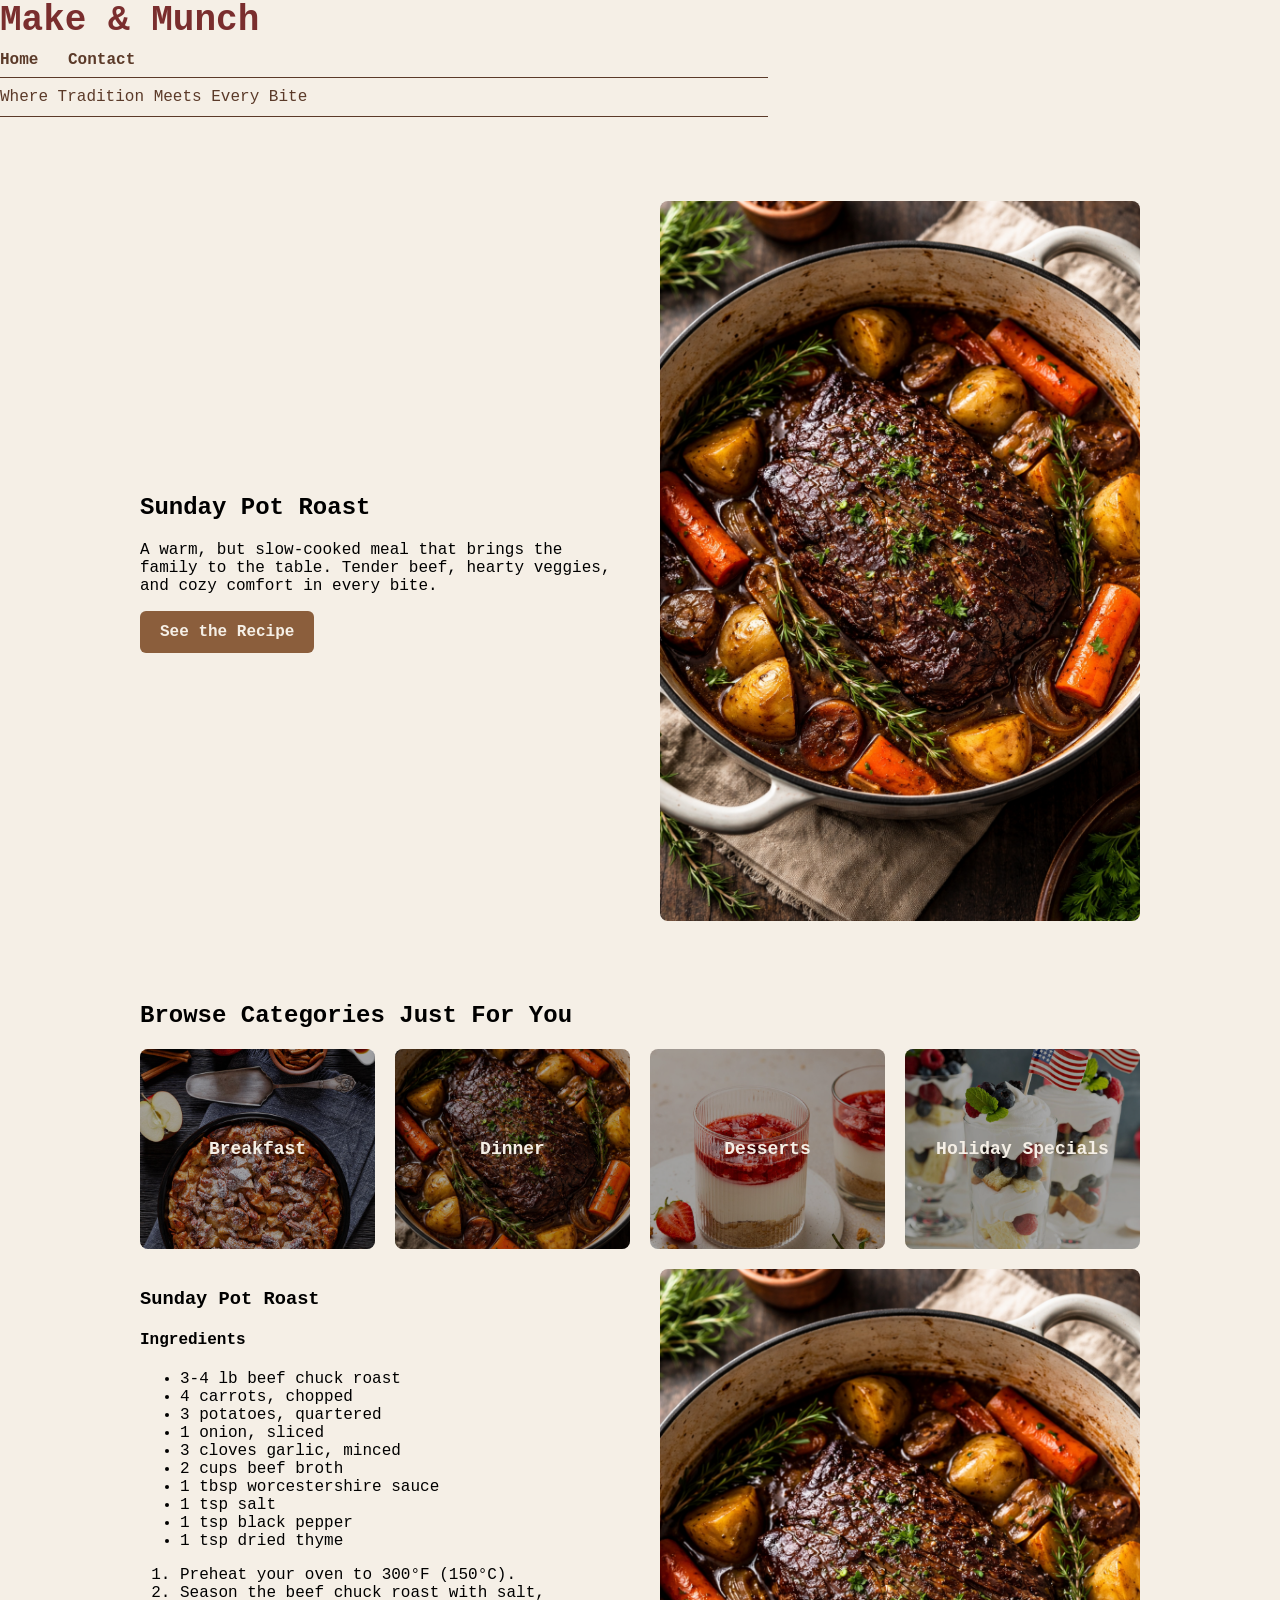
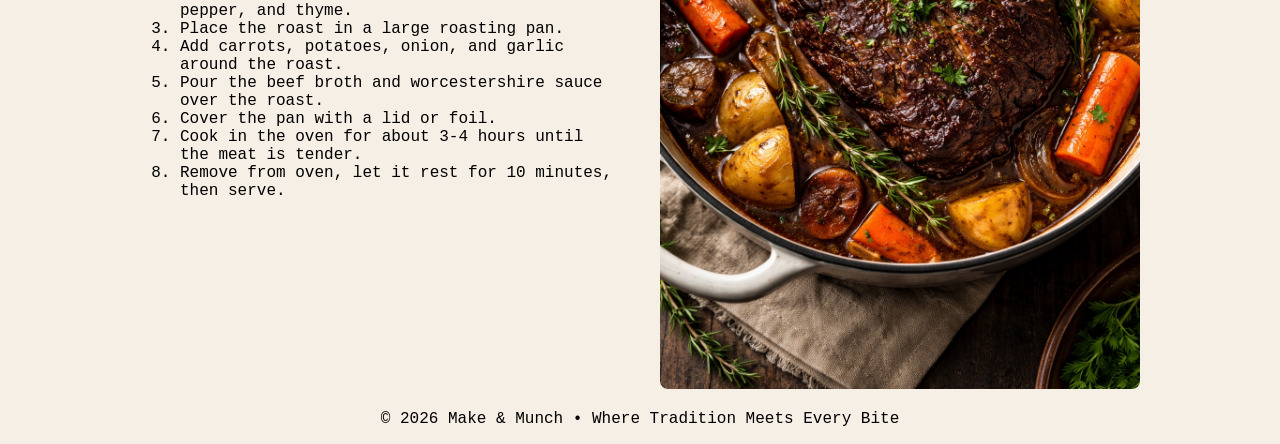
<file: Make_&_Munch/Make_&_Munch/index.html>
<!DOCTYPE html>
<html lang="en">
    <head>
        <meta charset="UTF-8"/>
        <meta name="viewport" content="width=device-width, initial-scale=1.0"/>
        <title>Make &amp; Munch | Home</title>

        <!-- Link to CSS file -->
        <link rel="stylesheet" href="build_setup.css">
    </head>

    <body>
        <!-- Header & Banners display to user -->
         <header class="site-header">
            <div class="header-inner">
                <h1 class="site-title">Make &amp; Munch</h1>
                
                <nav class="site-nav">
                    <a href="index.html">Home</a>
                    <a href="contact.html">Contact</a>
                </nav>

                <div class="tagline-wrap">
                    <hr class="decor-line"/>
                    <p class="site-tagline">Where Tradition Meets Every Bite</p>
                    <hr class="decor-line"/>
                </div>
            </div>
         </header>
         <br><br>

         <!-- MAIN PAGE SETUP -->
          <main class="main-content">
            <!-- Content Dinner Features -->
             <section class="featured">

                <div class="featured-inner">
                    <!--Text located on the left until moved -->
                    <div class="featured-text">
                        <h2 class="featured-title">Sunday Pot Roast</h2>
                        <p class="featured-desc">
                           A warm, but slow-cooked meal that brings the family to the table. 
                           Tender beef, hearty veggies, and cozy comfort in every bite.
                        </p>

                        <a class="btn btn-first" href="#dinner">
                            See the Recipe
                        </a>
                    </div>
                    <!-- Images displayed on the right for now -->
                     <div class="featured-image">
                        <!-- Source being grab from picture_food -->
                        <img src="picture_food/dinner.png" alt="Sunday Pot Roast" class="featured-img"/>
                     </div>

                </div>

             </section>
             <!-- Breaks off to next display Categories-->
             <br><br>
             <!-- Categories-->
              <section class="categories">
                <h2 class="section-title">Browse Categories Just For You</h2>

                <div class="category-row">

                    <a class="category-board" href="breakfast.html">
                        <div class="category-overlay">
                            <h3 class="category-name">Breakfast</h3>
                        </div>
                        <!--Image source located in image folder -->
                        <img src="picture_food/breakfast.jpg" alt="Breakfast category" class="category-img"/>
                    </a>

                    <a class="category-board" href="dinner.html">
                        <div class="category-overlay">
                            <h3 class="category-name">Dinner</h3>
                        </div>
                        <!--Image source located in image folder -->
                        <img src="picture_food/dinner.png" alt="Dinner category" class="category-img"/>
                    </a>
                    
                    <a class="category-board" href="desserts.html">
                        <div class="category-overlay">
                            <h3 class="category-name">Desserts</h3>
                        </div>
                        <!--Image source located in image folder -->
                        <img src="picture_food/desserts.jpg" alt="Desserts category" class="category-img"/>
                    </a>
                    
                    <a class="category-board" href="holiday_specials.html">
                        <div class="category-overlay">
                            <h3 class="category-name">Holiday Specials</h3>
                        </div>
                        <!--Image source located in image folder -->
                        <img src="picture_food/holiday.jpg" alt="Holiday favorites category" class="category-img"/>
                    </a>

                </div>
              </section>
              <!-- Placeholder for Dinner sectoin -->
               <!-- Update from old display for Sunday Pot Roast -->
               <article class="recipe-board">

    <div class="recipe-layout">

        <div class="recipe-ingredients">
            <h3 class="recipe-title">Sunday Pot Roast</h3>

            <h4>Ingredients</h4>
            <ul class="ingredient-list">
                <!-- List displayed to user -->
                <li>3-4 lb beef chuck roast</li>
                <li>4 carrots, chopped</li>
                <li>3 potatoes, quartered</li>
                <li>1 onion, sliced</li>
                <li>3 cloves garlic, minced</li>
                <li>2 cups beef broth</li>
                <li>1 tbsp worcestershire sauce</li>
                <li>1 tsp salt</li>
                <li>1 tsp black pepper</li>
                <li>1 tsp dried thyme</li>
            </ul>
            <!--Instruction to make -->
            <ol class="recipe-steps">
                <li>Preheat your oven to 300°F (150°C).</li>
                <li>Season the beef chuck roast with salt, pepper, and thyme.</li>
                <li>Place the roast in a large roasting pan.</li>
                <li>Add carrots, potatoes, onion, and garlic around the roast.</li>
                <li>Pour the beef broth and worcestershire sauce over the roast.</li>
                <li>Cover the pan with a lid or foil.</li>
                <li>Cook in the oven for about 3-4 hours until the meat is tender.</li>
                <li>Remove from oven, let it rest for 10 minutes, then serve.</li>
            </ol>
        </div>

        <div class="recipe-image">
            <img src="picture_food/dinner.png" alt="Sunday Pot Roast" class="recipe-img">
        </div>

    </div>

</article>
               </section>
          </main>
          <!-- Footer for website -->
           <footer class="site-footer">
            <p class="footer-text">© 2026 Make &amp; Munch • Where Tradition Meets Every Bite</p>
           </footer>
    </body>

</html>
</file>
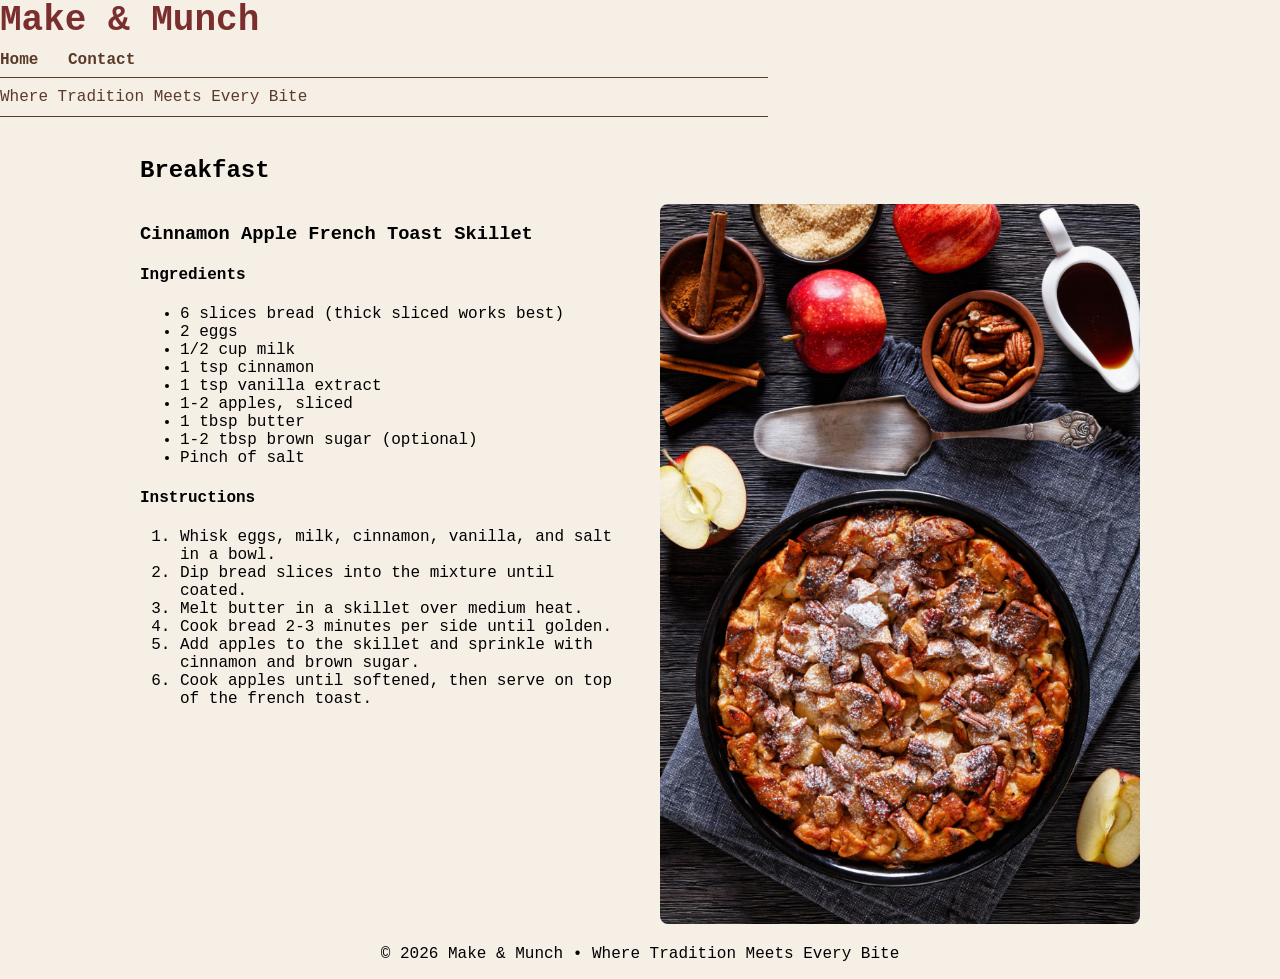
<file: Make_&_Munch/Make_&_Munch/breakfast.html>
<!DOCTYPE html>
<html lang="en">
<head>
    <meta charset="UTF-8"/>
    <meta name="viewport" content="width=device-width, initial-scale=1.0"/>
    <title>Make &amp; Munch | Breakfast</title>

    <!-- Link to CSS file -->
    <link rel="stylesheet" href="build_setup.css">
</head>

<body>
    <!-- Header & Banners display to user -->
    <header class="site-header">
        <div class="header-inner">
            <h1 class="site-title">Make &amp; Munch</h1>

            <nav class="site-nav">
                <a href="index.html">Home</a>
                <a href="contact.html">Contact</a>
            </nav>

            <div class="tagline-wrap">
                <hr class="decor-line"/>
                <p class="site-tagline">Where Tradition Meets Every Bite</p>
                <hr class="decor-line"/>
            </div>
        </div>
    </header>
    <!-- Main content area of the page similar to index.html-->
    <main class="main-content">

        <section class="recipe-view">
            <h2 class="section-title">Breakfast</h2>

            <article class="recipe-board">
                <div class="recipe-layout">

                    <div class="recipe-ingredients">
                        <h3 class="recipe-title">Cinnamon Apple French Toast Skillet</h3>
                        <!-- Items needed displayed to user -->
                        <h4>Ingredients</h4>
                        <ul class="ingredient-list">
                            <li>6 slices bread (thick sliced works best)</li>
                            <li>2 eggs</li>
                            <li>1/2 cup milk</li>
                            <li>1 tsp cinnamon</li>
                            <li>1 tsp vanilla extract</li>
                            <li>1-2 apples, sliced</li>
                            <li>1 tbsp butter</li>
                            <li>1-2 tbsp brown sugar (optional)</li>
                            <li>Pinch of salt</li>
                        </ul>
                        <!-- instructions for user -->
                        <h4>Instructions</h4>
                        <ol class="recipe-steps">
                            <li>Whisk eggs, milk, cinnamon, vanilla, and salt in a bowl.</li>
                            <li>Dip bread slices into the mixture until coated.</li>
                            <li>Melt butter in a skillet over medium heat.</li>
                            <li>Cook bread 2-3 minutes per side until golden.</li>
                            <li>Add apples to the skillet and sprinkle with cinnamon and brown sugar.</li>
                            <li>Cook apples until softened, then serve on top of the french toast.</li>
                        </ol>
                    </div>

                    <div class="recipe-image">
                        <img src="picture_food/breakfast.jpg" alt="Cinnamon Apple French Toast Skillet" class="recipe-img"/>
                    </div>

                </div>
            </article>

        </section>

    </main>

    <!-- Footer for website -->
    <footer class="site-footer">
        <p class="footer-text">© 2026 Make &amp; Munch • Where Tradition Meets Every Bite</p>
    </footer>
</body>
</html>
</file>
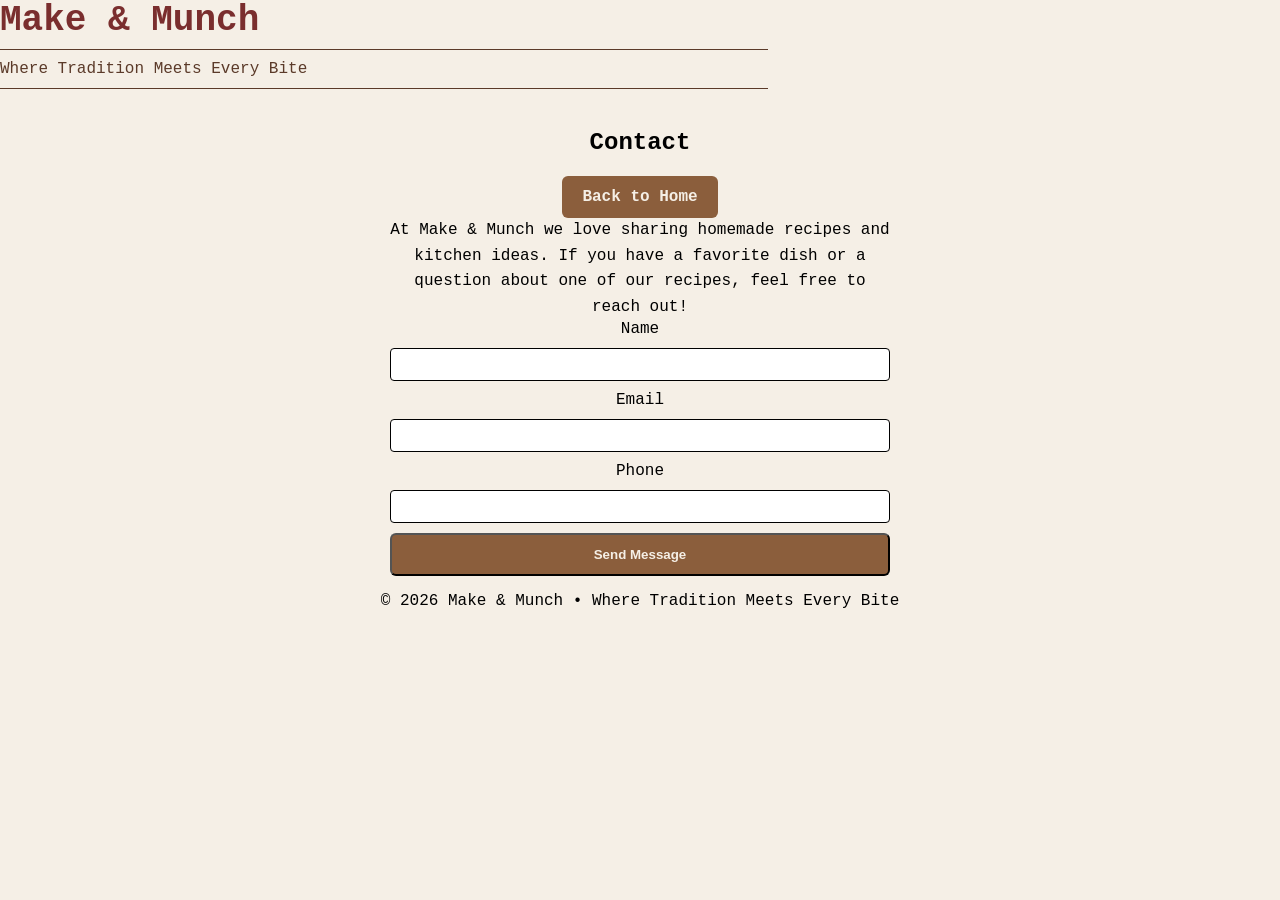
<file: Make_&_Munch/Make_&_Munch/contact.html>
<!DOCTYPE html>
<html lang="en">
<head>
    <meta charset="UTF-8">
    <meta name="viewport" content="width=device-width, initial-scale=1.0">
    <title>Make & Munch | Contact</title>

    <!-- CSS Link same as index.html -->
     <link rel="stylesheet" href="build_setup.css">
</head>
<!-- full copy of index.html-->
<body>
<header class="site-header">
    <div class="header-inner">
        <h1 class="site-title">Make & Munch</h1>

        <div class="tagline-wrap">
            <hr class="decor-line">
            <p class="site-tagline">Where Tradition Meets Every Bite</p>
            <hr class="decor-line">
        </div>
    </div>
</header>

<main class="main-content">
    <section class="contact-section">
        <h2 class="section-title">Contact</h2>

        <a href="index.html" class="btn">Back to Home</a>

        <p class="contact-text">At Make & Munch we love sharing homemade recipes and kitchen ideas. 
            If you have a favorite dish or a question about one of our recipes, feel free to reach out!
        </p>

        <form class="contact-form">
            <label for="name">Name</label>
            <input type="text" id="name" name="name" required>

            <label for="email">Email</label>
            <input type="text" id="email" name="email" required>

            <label for="phone">Phone</label>
            <input type="tel" id="phone" name="phone" required>

            <button type="submit" class="btn">Send Message</button>
        </form>
    </section>
</main>

<footer class="site-footer">
    <p class="footer-text">© 2026 Make & Munch • Where Tradition Meets Every Bite</p>
</footer>

</body>
</html>
</file>
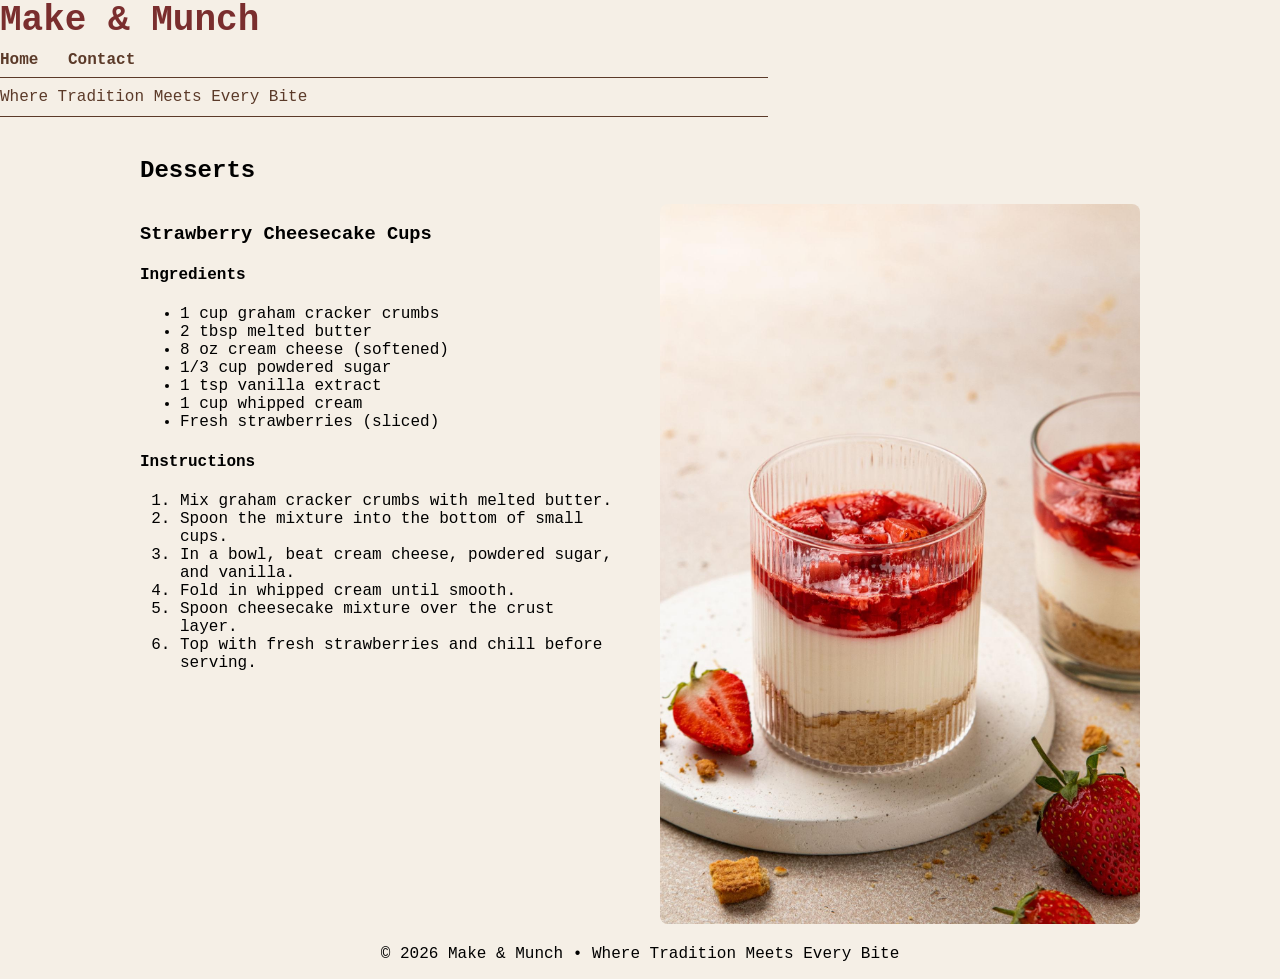
<file: Make_&_Munch/Make_&_Munch/desserts.html>
<!DOCTYPE html>
<html lang="en">
<head>
    <!-- Basic page setup -->
    <meta charset="UTF-8"/>
    <!-- Makes website responsive on phones and tablets -->
    <meta name="viewport" content="width=device-width, initial-scale=1.0"/>
    <!-- Title displayed in browser tab -->
    <title>Make &amp; Munch | Desserts</title>

    <!-- Link to CSS file -->
    <link rel="stylesheet" href="build_setup.css">
</head>

<body>

    <!-- Header section displays website name and navigation -->
    <header class="site-header">
        <div class="header-inner">

            <h1 class="site-title">Make &amp; Munch</h1>

            <!-- links to other pages -->
            <nav class="site-nav">
                <a href="index.html">Home</a>
                <a href="contact.html">Contact</a>
            </nav>

            <!-- Tagline section with decorative lines -->
            <div class="tagline-wrap">
                <hr class="decor-line"/>
                <p class="site-tagline">Where Tradition Meets Every Bite</p>
                <hr class="decor-line"/>
            </div>

        </div>
    </header>

    <!-- Main content area of the page -->
    <main class="main-content">

        <!-- Dessert recipe section -->
        <section class="recipe-view">

            <!-- Section title -->
            <h2 class="section-title">Desserts</h2>

            <!-- Recipe container -->
            <article class="recipe-board">
                <div class="recipe-layout">
                    <!-- Left side: Ingredients and instructions -->
                    <div class="recipe-ingredients">

                        <!-- Recipe name for user-->
                        <h3 class="recipe-title">Strawberry Cheesecake Cups</h3>

                        <!-- Ingredients needed -->
                        <h4>Ingredients</h4>
                        <ul class="ingredient-list">
                            <li>1 cup graham cracker crumbs</li>
                            <li>2 tbsp melted butter</li>
                            <li>8 oz cream cheese (softened)</li>
                            <li>1/3 cup powdered sugar</li>
                            <li>1 tsp vanilla extract</li>
                            <li>1 cup whipped cream</li>
                            <li>Fresh strawberries (sliced)</li>
                        </ul>

                        <!-- instructions to user -->
                        <h4>Instructions</h4>
                        <ol class="recipe-steps">
                            <li>Mix graham cracker crumbs with melted butter.</li>
                            <li>Spoon the mixture into the bottom of small cups.</li>
                            <li>In a bowl, beat cream cheese, powdered sugar, and vanilla.</li>
                            <li>Fold in whipped cream until smooth.</li>
                            <li>Spoon cheesecake mixture over the crust layer.</li>
                            <li>Top with fresh strawberries and chill before serving.</li>
                        </ol>

                    </div>

                    <!-- Right side: Recipe image -->
                    <div class="recipe-image">

                        <!-- Image pulled from picture_food folder -->
                        <img src="picture_food/desserts.jpg"
                        alt="Strawberry Cheesecake Cups"
                        class="recipe-img"/>

                    </div>

                </div>

            </article>

        </section>

    </main>

    <!-- Footer displays copyright -->
    <footer class="site-footer">
        <p class="footer-text">© 2026 Make &amp; Munch • Where Tradition Meets Every Bite</p>
    </footer>

</body>
</html>
</file>
<file: Make_&_Munch/Make_&_Munch/build_setup.css>
/***************************************** Style for the page ***********************************/
/* background and font */ 
body{
    background-color: #f5efe6;
    font-family: 'Courier New', Courier, monospace;
    margin: 0;
}
/* main styling */
/* This will center the content as well */
/* width 80% IF screen is medium but, max-width when at huge view */
.main-content{
    width: 80%;
    max-width: 1000px;
    margin: auto;
}
/* fits image to container */
/* border-radius helps creates ofter corners */ 
.featured-img{
    width: 100%;
    border-radius: 8px;
}

/* here we are splitting text and image to user. Left to right */
.featured-inner{
    display: flex;
    gap: 40px;
    align-items: center;
}
/* helps give space text and image for user */
.featured-text{
    flex: 1;
}

.featured-image{
    flex: 1;
}

/* style design for my button */
.btn{
    /*  padding, brown button color design, soft corners, and removes underline */
    display: inline-block;
    background-color: #8b5e3c;
    color: #f5efe6;
    padding: 12px 20px;
    text-decoration: none;
    border-radius: 6px;
    font-weight: bold;
}
/**********************************************************************/

/******************************* Setup Category ***********************************/
/* category-row will display to the user a vertical layout */
.category-row{
    display: flex;
    gap: 20px;
    width: 100%;
}

/* This prevent category-row from expending pass screen view*/
.category-board{
    flex: 1;
}
/* Simliar to featured img */
/* Future FIX Holiday Speical position */
.category-img{
    width: 100%;
    object-fit: cover;
    height: 200px;
    display: block;
    border-radius: 8px;
}
/* 
From code 68 to 87 dark layer image, centers names
*/
.category-board{
    flex: 1 1 0;
    min-width: 0;
    position: relative;
    text-decoration: none;
}

.category-overlay{
    position: absolute;
    inset: 0;
    background: rgba(0, 0, 0, 0.35);
    display: flex;
    align-items: center;
    justify-content: center;
    border-radius: 8px;
}
/* color design for name holiday, dinner, dessert, etc.. */
.category-name{
    color: #f5efe6;
    margin: 0;
    font-size: 18px;
}

/******************************** Title Desing ************************************/
/* coloring and font-size */
.site-title{
    color: #7a2e2e;
    margin: 0;
    font-size: 36px;
}
.site-tagline{
    color: #5b3a29;
    margin: 10px 0;
}
/* align with tagline */
.decor-line{
    border: none;
    height: 1px;
    background: #5b3a29;
    width: 60%;
    margin: 8px 0;
}

/**************************** Side by Side Setup for User ****************************/
/* cookbook layout */
.recipe-layout{
    display: flex;
    gap: 40px;
    align-items: flex-start;
    margin-top: 20px;
}
/* helps give space for ingredients and imageA */
.recipe-ingredients{
    flex: 1;
}

.recipe-image{
    flex: 1;
}
.recipe-img{
    width: 100%;
    border-radius: 8px;
}



/* Small change */
.site-footer{
    text-align: center;
}

/* Small improvement for <br> replacement */
section{
    margin-top: 40px;
}

.recipe-title{
    margin-bottom: 10px;
}

/* navigation links and style*/
.site-nav{
    margin-top: 10px;
}

.site-nav a{
    margin-right: 20px;
    text-decoration: none;
    color: #5b3a29;
    font-weight: bold;
    font-size: 16px;
}

/*******************************************************************************/
/************************************ Contact.html *****************************/
.contact-section{
    margin-top: 40px;
    text-align: center;
}

.contact-form{
    max-width: 500px;
    display: flex;
    flex-direction: column;
    gap: 10px;
    margin: auto;
}

.contact-form input{
    padding: 8px;
    border: 1px solid;
    border-radius: 4px;
}

.contact-text{
    max-width: 500px;
    margin-bottom: 20px;
    line-height: 1.6;
    text-align: center;
    margin: auto;
}
</file>
